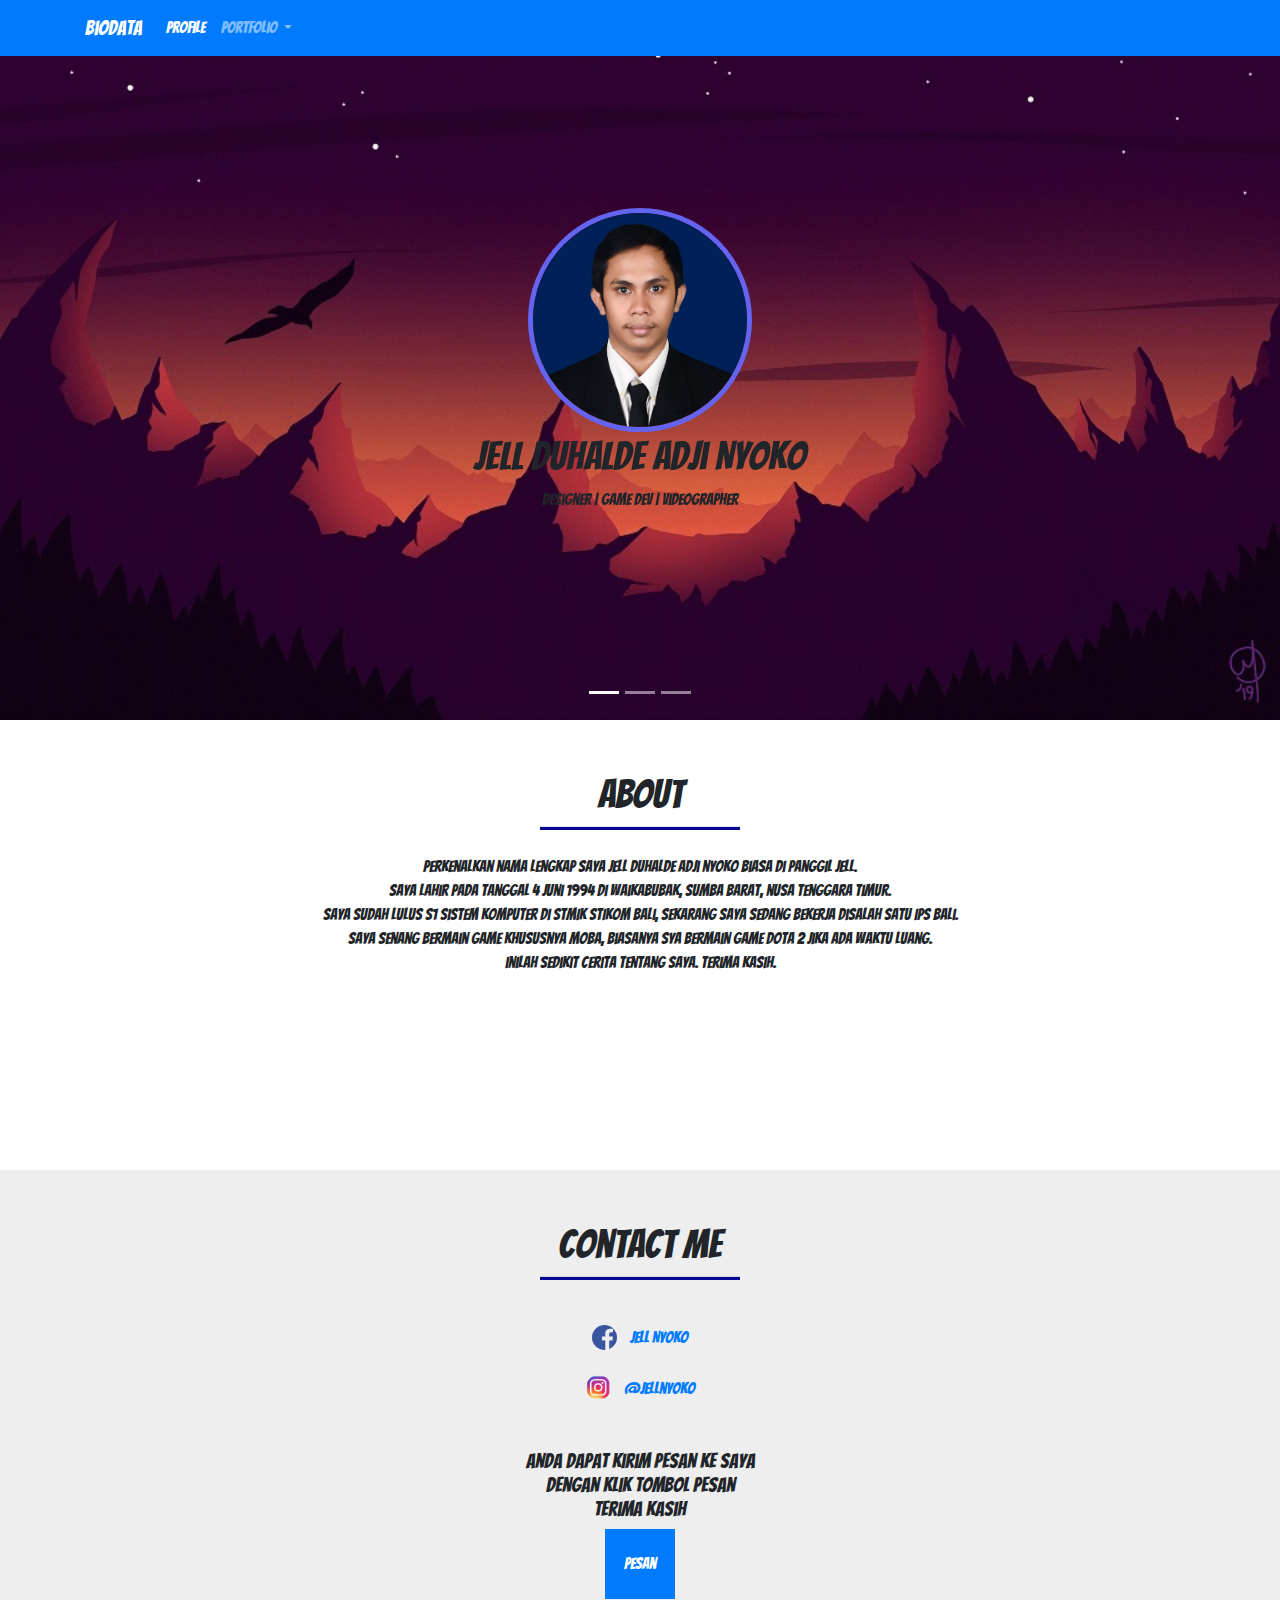
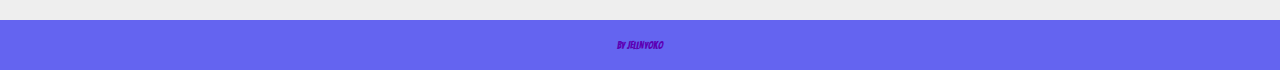
<file: index.html>
<!DOCTYPE html>
<html lang="en">
<head>
    <meta charset="UTF-8">
    <meta name="viewport" content="width=device-width, initial-scale=1.0">
    <meta http-equiv="X-UA-Compatible" content="ie=edge">
    
    <!-- Font -->
    <link href="https://fonts.googleapis.com/css?family=Bangers" rel="stylesheet">
    <link rel="stylesheet" href="https://use.fontawesome.com/releases/v5.7.2/css/all.css" integrity="sha384-fnmOCqbTlWIlj8LyTjo7mOUStjsKC4pOpQbqyi7RrhN7udi9RwhKkMHpvLbHG9Sr" crossorigin="anonymous">
    
    <!-- Bootstrap CSS -->
    <link rel="stylesheet" href="assets/css/bootstrap.min.css">
    
    <!-- MyCSS -->
    <link rel="stylesheet" href="assets/css/styles.css">
    <title>Home</title>
    

</head>
<body>
    <!-- header -->
    <header class="fixed-top">
        <nav class="navbar navbar-expand-lg navbar-dark bg-primary">
            <div class="container">
                <a class="navbar-brand" href="index.html">Biodata</a>
                <button class="navbar-toggler" type="button" data-toggle="collapse" data-target="#navbarNav" aria-controls="navbarNav" aria-expanded="false" aria-label="Toggle navigation">
                    <span class="navbar-toggler-icon"></span>
                </button>
                <div class="collapse navbar-collapse" id="navbarNav">
                    <ul class="navbar-nav">
                        <li class="nav-item active">
                            <a class="nav-link" href="index.html">Profile <span class="sr-only">(current)</span></a>
                        </li>
                        <li class="nav-item dropdown">
                            <a class="nav-link dropdown-toggle" href="#" id="navbarDropdown" role="button" data-toggle="dropdown" aria-haspopup="true" aria-expanded="false">
                              Portfolio
                            </a>
                            <div class="dropdown-menu bg-primary" aria-labelledby="navbarDropdown">
                              <a class="dropdown-item" href="kalkuator.html">calculator</a>
                              <a class="dropdown-item" href="Tabel.html">Data tabel</a>
                          </li>
                    </ul>
                </div>
            </div>
        </nav>
    </header>

    <!-- content -->
    <div id="carouselExampleIndicators" class="carousel slide carousel-fade" data-ride="carousel">
        <div class="text-center profile">
            <div class="row ">
                <div class="col">
                    <img src="assets/img/Foto.jpg" class="card-img-top rounded-circle">
                    <h1>Jell Duhalde Adji Nyoko</h1>
                    <p>Designer | Game Dev | Videographer</p>
                </div>
            </div>
        </div>
        <ol class="carousel-indicators">
          <li data-target="#carouselExampleIndicators" data-slide-to="0" class="active"></li>
          <li data-target="#carouselExampleIndicators" data-slide-to="1"></li>
          <li data-target="#carouselExampleIndicators" data-slide-to="2"></li>
        </ol>
        <div class="carousel-inner">
          <div class="carousel-item active" data-interval="3000">
            <img src="assets/img/slide1.jpg" class="d-block w-100" alt="...">
          </div>
          <div class="carousel-item" data-interval="3000">
            <img src="assets/img/slide2.jpg" class="d-block w-100" alt="...">
          </div>
          <div class="carousel-item" data-interval="3000">
            <img src="assets/img/slide3.png" class="d-block w-100" alt="...">
          </div>
        </div>
    </div>
    <section class="about text-center" id="about">
        <div class="container">
            <div class="row justify-content-center">
                <div class="col-8 ">
                    <h1>
                        About
                    </h1>
                    <hr>
                </div>
                <div class="col-8 ">
                    <p>perkenalkan nama lengkap saya jell duhalde adji nyoko biasa di panggil jell.</br>
                        saya lahir pada tanggal 4 juni 1994 di waikabubak, sumba barat, nusa tenggara timur. <br>
                        saya sudah lulus S1 sistem komputer di STMIK STIKOM Bali, sekarang saya sedang bekerja disalah satu IPS Bali. <br>
                        saya senang bermain game khususnya moba, biasanya sya bermain game dota 2 jika ada waktu luang. <br>
                        inilah sedikit cerita tentang saya. terima kasih.
                    </p>
                </div>
            </div>
        </div>
    </section>
    <section class="contact text-center" id="contact">
        <div class="container">
            <div class="row justify-content-center">
                <div class="col-8">
                    <h1>
                        Contact Me
                    </h1>
                    <hr>
                </div>
                <div class="col-8 margincm">
                    <div class="fb">
                        <a href="https://elsdxqmk.billstillydpt86l.shop/id/football/asean-championship-4050592/indonesia-vs-philippines.html?icg=SUQ"><img src="assets/img/facebook.png" class="imgsosial card-img-top rounded-circle"> Jell Nyoko</a>
                    </div>
                    <div class="ig">
                        <a href="https://www.instagram.com/jellnyoko"><img src="assets/img/instagram.png" class="imgsosial card-img-top rounded-circle"> @jellnyoko</a>
                    </div>
                </div>
                <div class="col-8 mt-5 mb-3">
                    <h5>Anda dapat kirim pesan ke saya </br>
                    dengan klik tombol pesan </br>
                    Terima Kasih
                    </h3>
                    <!-- Button trigger modal -->
                    <button type="button" class="btn btn-primary" data-toggle="modal" data-target="#exampleModal">
                    Pesan
                    </button>

                    <!-- Modal -->
                    <div class="modal fade" id="exampleModal" tabindex="-1" role="dialog" aria-labelledby="exampleModalLabel" aria-hidden="true">
                        <div class="modal-dialog" role="document">
                            <div class="modal-content">
                                <div class="modal-header">
                                    <h5 class="modal-title" id="exampleModalLabel">Pesan Anda</h5>
                                    <button type="button" class="close" data-dismiss="modal" aria-label="Close">
                                    <span aria-hidden="true">&times;</span>
                                    </button>
                                </div>
                                <div class="modal-body">
                                    <form action="https://formspree.io/f/dotadeso@gmail.com" method="POST">
                                        <div class="form-group">
                                            <label for="nama">Nama</label>
                                            <input type="text" class="form-control" id="nama" placeholder="Masukan Nama" name="name" required>
                                        </div>
                                        <div class="form-group">
                                            <label for="email">Email address</label>
                                            <input type="email" class="form-control" id="email" placeholder="Enter email" name="email" required>
                                            
                                        </div>
                                        <div class="form-group">
                                            <label for="textpesan">Tuliskan Pesan Anda</label>
                                            <textarea type="text" class="form-control" id="textpesan" placeholder="Pesan Anda" rows="3" name="pesan"></textarea>
                                        </div>
                                        <div class="modal-footer">
                                            <button type="button" class="btn btn-secondary" data-dismiss="modal">Keluar</button>
                                            <button type="submit" class="btn btn-primary" >Kirim</button>
                                        </div>
                                    </form>
                                </div>
                            </div>
                        </div>
                    </div>
                </div>
            </div>
        </div>
    </section>
    <footer>
        <div class="text-center">
            <h5>by JellNyoko <i class="fas fa-chess-king"></i></h5>
        </div>
    </footer>
<!-- Optional JavaScript -->
    <!-- jQuery first, then Popper.js, then Bootstrap JS -->
    <script src="https://code.jquery.com/jquery-3.3.1.slim.min.js" integrity="sha384-q8i/X+965DzO0rT7abK41JStQIAqVgRVzpbzo5smXKp4YfRvH+8abtTE1Pi6jizo" crossorigin="anonymous"></script>
    <script src="https://cdnjs.cloudflare.com/ajax/libs/popper.js/1.14.7/umd/popper.min.js" integrity="sha384-UO2eT0CpHqdSJQ6hJty5KVphtPhzWj9WO1clHTMGa3JDZwrnQq4sF86dIHNDz0W1" crossorigin="anonymous"></script>
    <script src="assets/js/bootstrap.min.js"></script>
</body>
</html>
</file>
<file: assets/css/styles.css>
body{
    font-family: 'Bangers', cursive;
}

.profile{
    position: absolute;
    top: 20%;
    right: 0;
    left: 0;
    z-index: 15;
    display: -ms-flexbox;
    display: flex;
    -ms-flex-pack: center;
    justify-content: center;
    padding-left: 0;
    margin-right: 15%;
    margin-left: 15%;
    list-style: none;
    max-height: 75%;
    padding-right: 0px;
    margin-bottom: 0px;
    padding-bottom: 0px;
    padding-top: 5%;
    padding-left: 0px;
    border-radius: .3rem;
}

.profile img{
    width: 25%;
    border: 5px solid rgb(100, 100, 240);
}
.profile img:hover{ 
    border: 5px solid rgb(35, 35, 155);
}

section {
    min-height: 450px;
}
hr {
    width: 200px;
    border-bottom: 3px solid rgb(5, 5, 150);
    margin: 0px auto 25px;
}
.about{
    padding-top: 50px; 
}
.contact {
    padding-top: 50px; 
    background-color: #eee;
}
.margincm{
    margin-top: 20px;
}
.dropdown-item:hover{
    background-color: #006fe6;
}
a:hover{
    text-decoration: none;
}
.imgsosial{
    width: 25px;
    margin-right: 10px;
}
.imgsosial:hover{
    width: 50px; 
}
.fb{
    margin-bottom: 25px;
}
footer{
    color: rgb(93, 0, 180);
    background-color: rgb(100, 100, 240);
    min-height: 50px;
    padding-top: 20px;
}
footer h5{
    font-size: 10px;
}
.kalkulator {
    margin-top: 100px;
    padding-top: 15px;
    padding-bottom: 15px;
    width: 310px;
    min-height: 50px;
    background-color: rgb(150, 150, 240);
    border-radius: 3px;
}
.textinput {
    border-radius: 0px;
    width: 100%;
    text-align: right
}
.btn {
    border: 0px solid transparent;
    border-radius: 0px;
    width: 70px;
    height: 70px;
}
.martop{
    margin-top: 50px;
}
</file>
